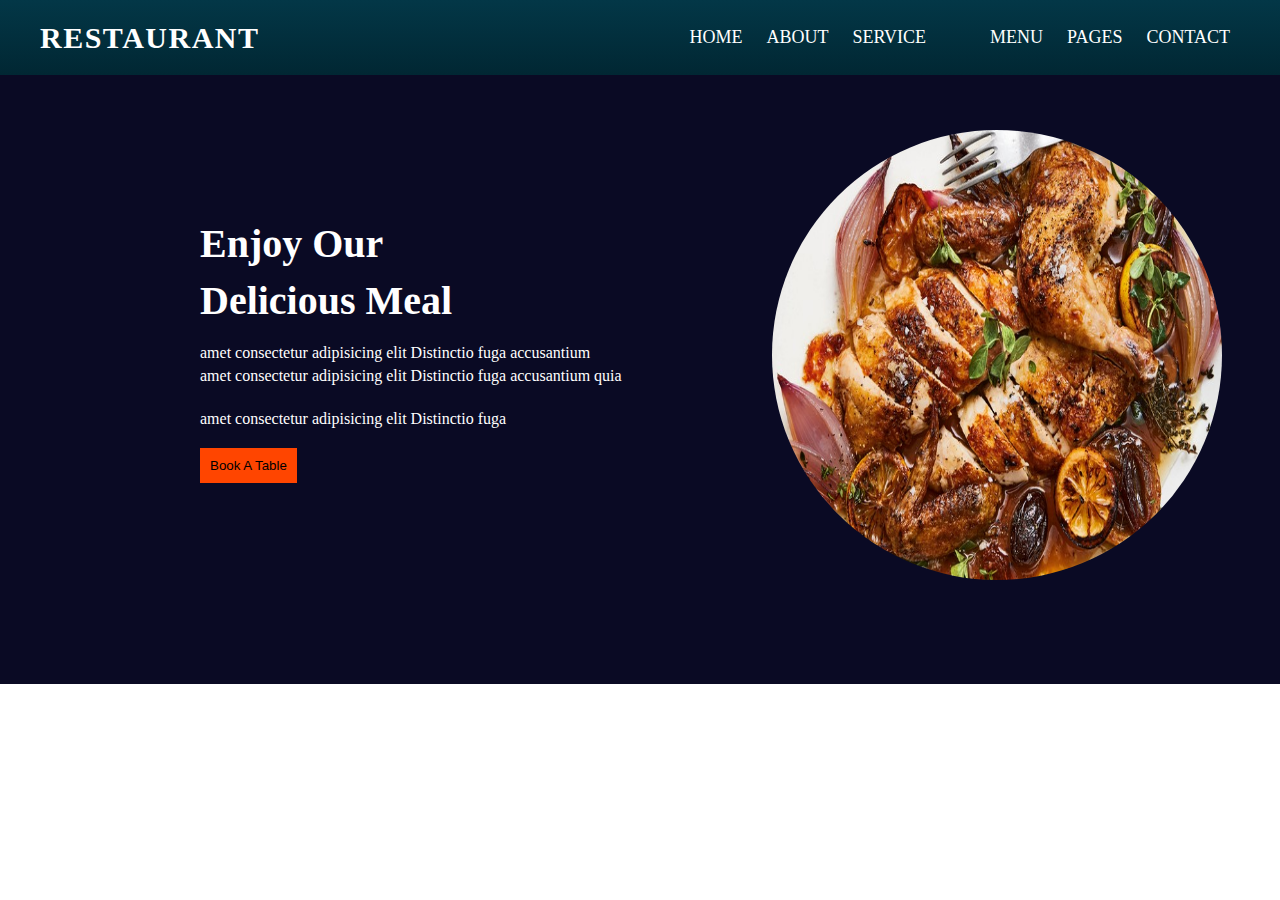
<file: index.html>
<!DOCTYPE html>
<html>
    <head>
        <title>Restaurant</title>
        <meta name="viewport" content="width=device-width, initial-scale=1.0"/>
        <link rel="stylesheet" type="text/css" href="./blue.css"/>
        <link rel="stylesheet" href="https://cdnjs.cloudflare.com/ajax/libs/font-awesome/6.5.1/css/all.min.css" integrity="sha512-DTOQO9RWCH3ppGqcWaEA1BIZOC6xxalwEsw9c2QQeAIftl+Vegovlnee1c9QX4TctnWMn13TZye+giMm8e2LwA==" crossorigin="anonymous" referrerpolicy="no-referrer" />
    </head>
    <body>
        <div>
            <!-- navbar div open -->
            <div>
                <nav>
                    <div class="logo">
                        <p>Restaurant</p>
                    </div>
                    <ul>
                        <li><a href="./Home.html">Home</a></li>
                        <li><a href="./About.html">About</a></li>
                        <li><a href="./Service.html">Service<a></li>
                        <li><a href="./Menu.html">Menu</a></li>
                        <li><a href="./Pages.html">Pages</a></li>
                        <li><a href="./Contact.html">Contact</a></li>
                    </ul>
                </nav>
            </div>
            <!-- navber div close -->
            <div class="section">
                <div class="content">
                    <h1>Enjoy Our</h1>
                    <h2>Delicious Meal</h2>
                    <p class="p1"> amet consectetur adipisicing elit Distinctio fuga accusantium</p>
                    <p class="p2"> amet consectetur adipisicing elit Distinctio fuga accusantium quia </p>
                    <p class="p3"> amet consectetur adipisicing elit Distinctio fuga </p>
                    <a><button>Book A Table</button></a>
                </div>
                <div class="homeimg">
                    <img src="./Roma.jpg" alt="menu">
                </div>
            </div>
        </div>
    </body>
</html>
</file>
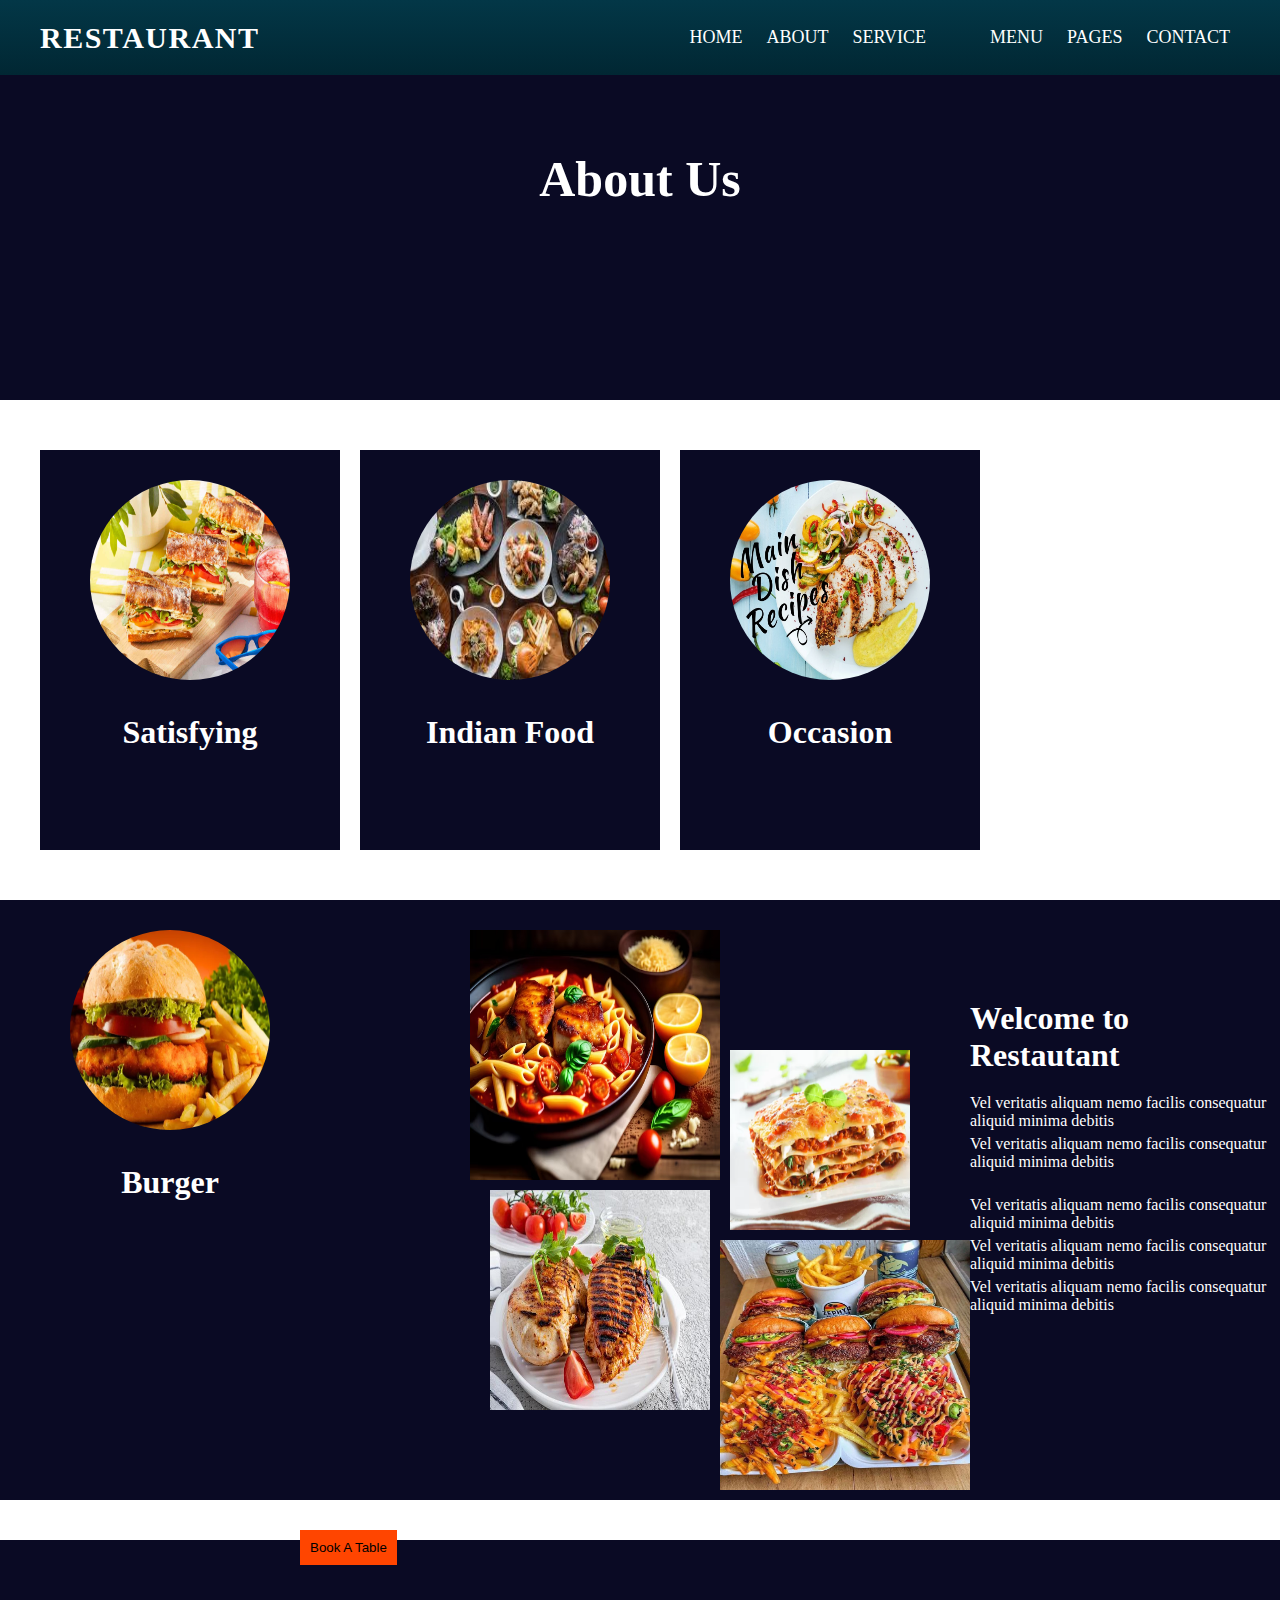
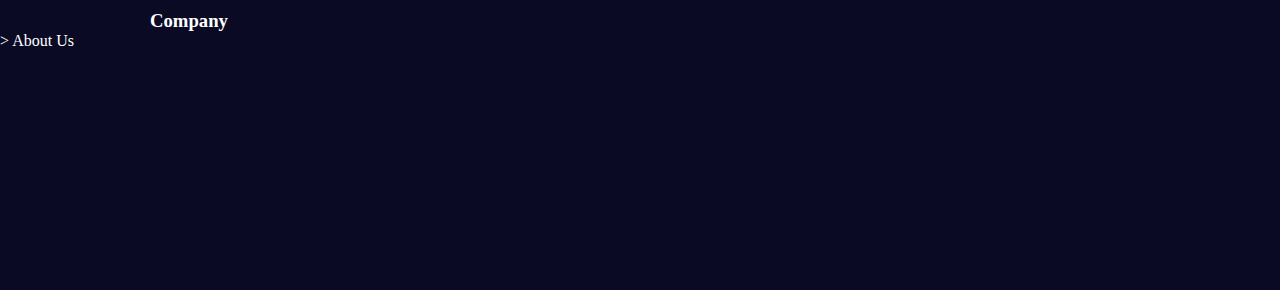
<file: About.html>
<!DOCTYPE html>
<html>
    <head>
        <title>Restaurant</title>
        <meta name="viewport" content="width=device-width, initial-scale=1.0"/>
        <link rel="stylesheet" type="text/css" href="./blue.css"/>
        <link rel="stylesheet" href="https://cdnjs.cloudflare.com/ajax/libs/font-awesome/6.5.1/css/all.min.css" integrity="sha512-DTOQO9RWCH3ppGqcWaEA1BIZOC6xxalwEsw9c2QQeAIftl+Vegovlnee1c9QX4TctnWMn13TZye+giMm8e2LwA==" crossorigin="anonymous" referrerpolicy="no-referrer" />
    </head>
    <body>
        <div>
            <!-- open -->
            <div>
                <nav>
                    <div class="logo">
                        <p>Restaurant</p>
                     </div>
                    <ul>
                        <li><a href="./Home.html">Home</a></li>
                        <li><a href="./About.html">About</a></li>
                        <li><a href="./Service.html">Service<a></li>
                        <li><a href="./Menu.html">Menu</a></li>
                        <li><a href="./Pages.html">Pages</a></li>
                        <li><a href="./Contact.html">Contact</a></li>
                    </ul>
                </nav>
            </div>
            <!-- close -->
            <div class="About">
                <h1>About Us</h1>
            </div>
            <!-- open -->
            <div>
                <div class="box box1">
                    <img src="./satisfying.jpg"/>
                    <h1>Satisfying</h1>
                </div>
                <div class="box box2">
                    <img src="./home img.jpeg"/>
                    <h1>Indian Food</h1>
                </div>
                <div class="box box3">
                    <img src="./occasion.jpg"/>
                    <h1>Occasion</h1>
                </div>
                <div class="box box4">
                    <img src="./burcare.webp"/>
                    <h1>Burger</h1>
                </div>
            </div>
            <!-- close -->
             <div class="abo">
                <div class="abo1">
                    <img src="./image1.avif"/>
                </div>
                <div class="abo2">
                    <img src="./image2.webp"/>
                </div>
                <div class="abo3">
                    <img src="./image3.jpg"/>
                </div>
                <div class="abo4">
                    <img src="./image4.jpg"/>
                </div>
                <div class="out">
                    <h1>Welcome to Restautant</h1>
                    <p class="p1">Vel veritatis aliquam nemo facilis consequatur aliquid minima debitis</p>
                    <p class="p2">Vel veritatis aliquam nemo facilis consequatur aliquid minima debitis</p>
                    <p class="p3">Vel veritatis aliquam nemo facilis consequatur aliquid minima debitis</p>
                    <p class="p4">Vel veritatis aliquam nemo facilis consequatur aliquid minima debitis</p>
                    <p class="p5">Vel veritatis aliquam nemo facilis consequatur aliquid minima debitis</p>
                    <button>Book A Table</button>
                </div>
            </div>
            <!-- last line -->
             <div class="lastline">
                <div class="line1">
                    <h3>Company</h3>
                    <i class="fa-solid fa-angle-right"></i>
                    <p>> About Us</p>
                </div>
                <div class="line2">

                </div>
             </div>
        </div>
    </body>
</html>
</file>
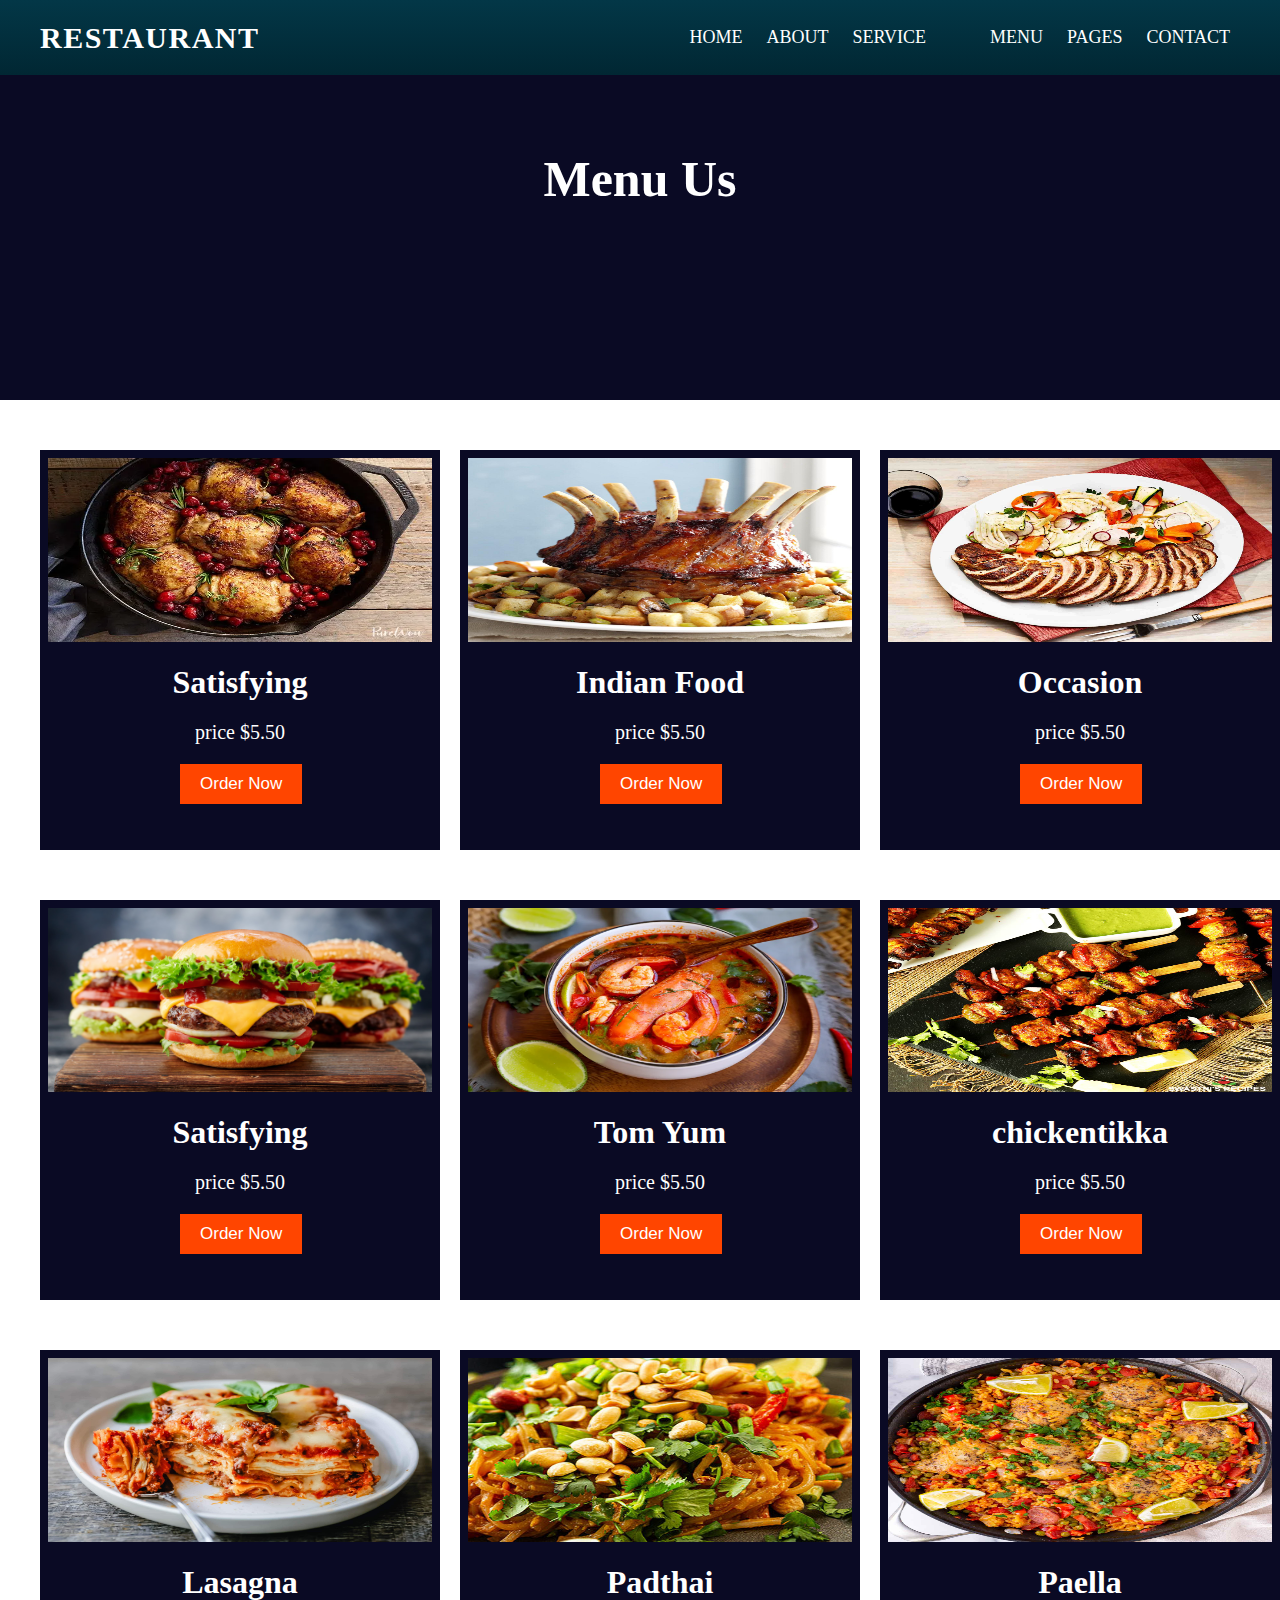
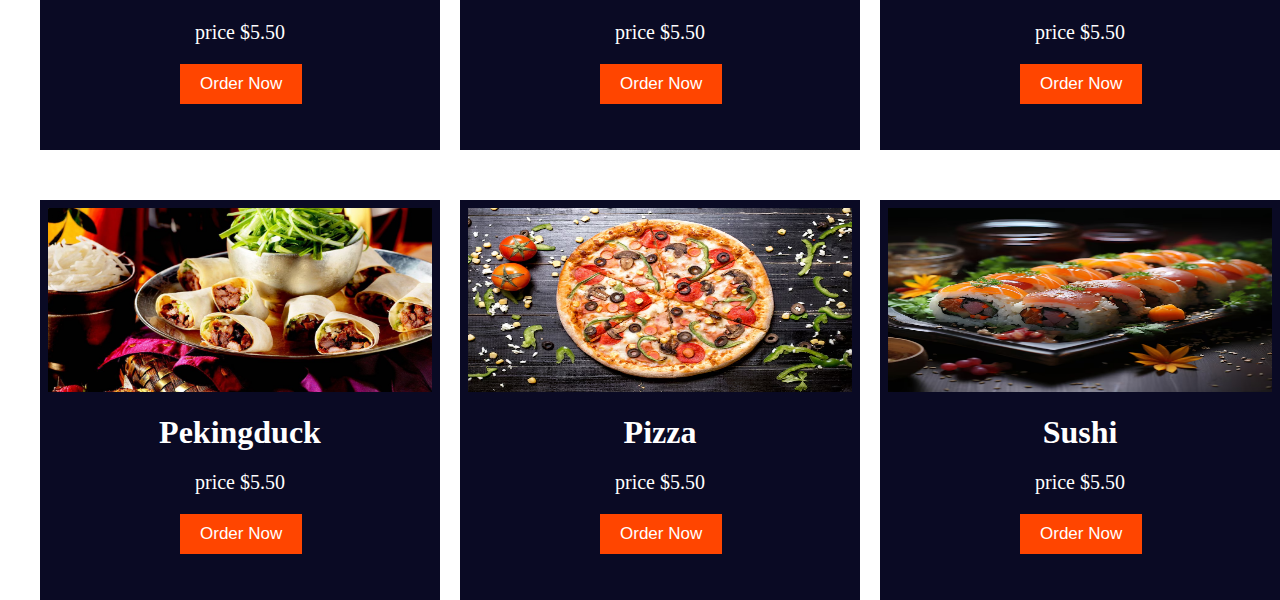
<file: Menu.html>
<!DOCTYPE html>
<html>
    <head>
        <title>Restaurant</title>
        <meta name="viewport" content="width=device-width, initial-scale=1.0"/>
        <link rel="stylesheet" type="text/css" href="./blue.css"/>
        <link rel="stylesheet" href="https://cdnjs.cloudflare.com/ajax/libs/font-awesome/6.5.1/css/all.min.css" integrity="sha512-DTOQO9RWCH3ppGqcWaEA1BIZOC6xxalwEsw9c2QQeAIftl+Vegovlnee1c9QX4TctnWMn13TZye+giMm8e2LwA==" crossorigin="anonymous" referrerpolicy="no-referrer" />
    </head>
    <body>
        <div>
            <div>
                <nav>
                    <div class="logo">
                        <p>Restaurant</p>
                    </div>
                    <ul>
                        <li><a href="./Home.html">Home</a></li>
                        <li><a href="./About.html">About</a></li>
                        <li><a href="./Service.html">Service<a></li>
                        <li><a href="./Menu.html">Menu</a></li>
                        <li><a href="./Pages.html">Pages</a></li>
                        <li><a href="./Contact.html">Contact</a></li>
                    </ul>
                </nav>
            </div>
            <!-- close -->
            <div class="menu">
                <h1>Menu Us</h1>
            </div>
            <!-- first box -->
            <div>
                <div class="mbox mbox1">
                    <img src="./menu1.webp"/>
                    <h1>Satisfying</h1>
                    <div class="icon">
                        <i class="fa-solid fa-star"></i>
                        <i class="fa-solid fa-star"></i>
                        <i class="fa-solid fa-star"></i>
                        <i class="fa-solid fa-star"></i>
                        <i class="fa-solid fa-star"></i>
                    </div>
                    <p>price $5.50</p>
                    <button>Order Now</button>
                </div>
                <div class="mbox mbox2">
                    <img src="./menu2.jpg"/>
                    <h1>Indian Food</h1>
                    <div class="icon">
                        <i class="fa-solid fa-star"></i>
                        <i class="fa-solid fa-star"></i>
                        <i class="fa-solid fa-star"></i>
                        <i class="fa-solid fa-star"></i>
                        <i class="fa-solid fa-star"></i>
                    </div>
                    <p>price $5.50</p>
                    <button>Order Now</button>
                </div>
                <div class="mbox mbox3">
                    <img src="./menu3.jpg"/>
                    <h1>Occasion</h1>
                    <div class="icon">
                        <i class="fa-solid fa-star"></i>
                        <i class="fa-solid fa-star"></i>
                        <i class="fa-solid fa-star"></i>
                        <i class="fa-solid fa-star"></i>
                        <i class="fa-solid fa-star"></i>
                    </div>
                    <p>price $5.50</p>
                    <button>Order Now</button>
                </div>
            </div>
            <!-- second box -->
            <div>
                <div class="mbox mbox4">
                    <img src="./menu4.jpg"/>
                    <h1>Satisfying</h1>
                    <div class="icon">
                        <i class="fa-solid fa-star"></i>
                        <i class="fa-solid fa-star"></i>
                        <i class="fa-solid fa-star"></i>
                        <i class="fa-solid fa-star"></i>
                        <i class="fa-solid fa-star"></i>
                    </div>
                    <p>price $5.50</p>
                    <button>Order Now</button>
                </div>
                <div class="mbox mbox5">
                    <img src="./TomYum.webp"/>
                    <h1>Tom Yum</h1>
                    <div class="icon">
                        <i class="fa-solid fa-star"></i>
                        <i class="fa-solid fa-star"></i>
                        <i class="fa-solid fa-star"></i>
                        <i class="fa-solid fa-star"></i>
                        <i class="fa-solid fa-star"></i>
                    </div>
                    <p>price $5.50</p>
                    <button>Order Now</button>
                </div>
                <div class="mbox mbox6">
                    <img src="./chickentikka.jpg"/>
                    <h1>chickentikka</h1>
                    <div class="icon">
                        <i class="fa-solid fa-star"></i>
                        <i class="fa-solid fa-star"></i>
                        <i class="fa-solid fa-star"></i>
                        <i class="fa-solid fa-star"></i>
                        <i class="fa-solid fa-star"></i>
                    </div>
                    <p>price $5.50</p>
                    <button>Order Now</button>
                </div>
            </div>
            <!-- therd box -->
            <div>
                <div class="mbox mbox7">
                    <img src="./Lasagna.jpg"/>
                    <h1>Lasagna</h1>
                    <div class="icon">
                        <i class="fa-solid fa-star"></i>
                        <i class="fa-solid fa-star"></i>
                        <i class="fa-solid fa-star"></i>
                        <i class="fa-solid fa-star"></i>
                        <i class="fa-solid fa-star"></i>
                    </div>
                    <p>price $5.50</p>
                    <button>Order Now</button>
                </div>
                <div class="mbox mbox8">
                    <img src="./Padthai.jpg"/>
                    <h1>Padthai</h1>
                    <div class="icon">
                        <i class="fa-solid fa-star"></i>
                        <i class="fa-solid fa-star"></i>
                        <i class="fa-solid fa-star"></i>
                        <i class="fa-solid fa-star"></i>
                        <i class="fa-solid fa-star"></i>
                    </div>
                    <p>price $5.50</p>
                    <button>Order Now</button>
                </div>
                <div class="mbox mbox9">
                    <img src="./paella.jpg"/>
                    <h1>Paella</h1>
                    <div class="icon">
                        <i class="fa-solid fa-star"></i>
                        <i class="fa-solid fa-star"></i>
                        <i class="fa-solid fa-star"></i>
                        <i class="fa-solid fa-star"></i>
                        <i class="fa-solid fa-star"></i>
                    </div>
                    <p>price $5.50</p>
                    <button>Order Now</button>
                </div>
            </div>
            <!-- fourth box -->
            <div>
                <div class="mbox mbox10">
                    <img src="./pekingduck.jpg"/>
                    <h1>Pekingduck</h1>
                    <div class="icon">
                        <i class="fa-solid fa-star"></i>
                        <i class="fa-solid fa-star"></i>
                        <i class="fa-solid fa-star"></i>
                        <i class="fa-solid fa-star"></i>
                        <i class="fa-solid fa-star"></i>
                    </div>
                    <p>price $5.50</p>
                    <button>Order Now</button>
                </div>
                <div class="mbox mbox11">
                    <img src="./pizza.avif"/>
                    <h1>Pizza</h1>
                    <div class="icon">
                        <i class="fa-solid fa-star"></i>
                        <i class="fa-solid fa-star"></i>
                        <i class="fa-solid fa-star"></i>
                        <i class="fa-solid fa-star"></i>
                        <i class="fa-solid fa-star"></i>
                    </div>
                    <p>price $5.50</p>
                    <button>Order Now</button>
                </div>
                <div class="mbox mbox12">
                    <img src="./sushi.avif"/>
                    <h1>Sushi</h1>
                    <div class="icon">
                        <i class="fa-solid fa-star"></i>
                        <i class="fa-solid fa-star"></i>
                        <i class="fa-solid fa-star"></i>
                        <i class="fa-solid fa-star"></i>
                        <i class="fa-solid fa-star"></i>
                    </div>
                    <p>price $5.50</p>
                    <button>Order Now</button>
                </div>
            </div>
        </div>
    </body>
</html>
</file>
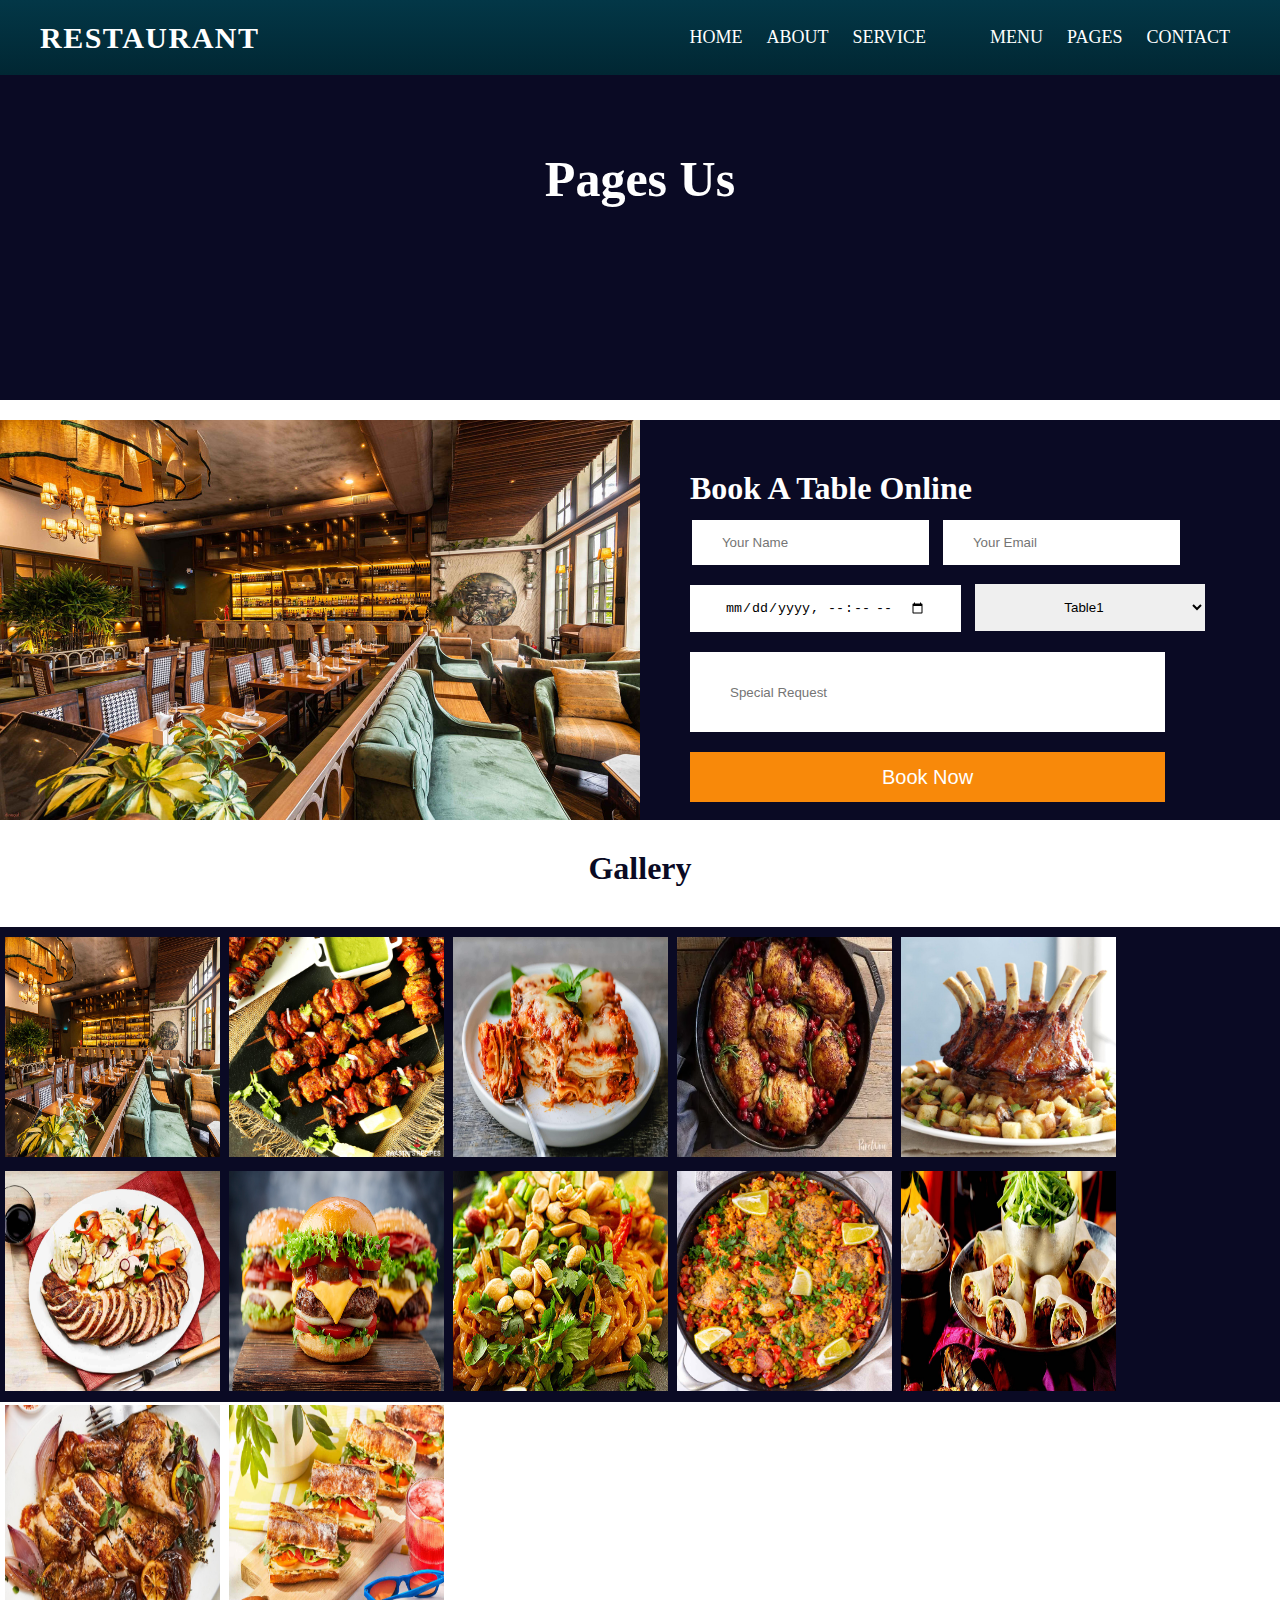
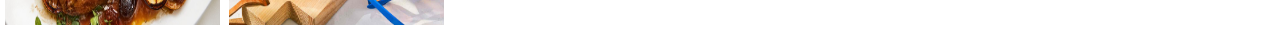
<file: Pages.html>
<!DOCTYPE html>
<html>
    <head>
        <title>Restaurant</title>
        <meta name="viewport" content="width=device-width, initial-scale=1.0"/>
        <link rel="stylesheet" type="text/css" href="./blue.css"/>
        <link rel="stylesheet" href="https://cdnjs.cloudflare.com/ajax/libs/font-awesome/6.5.1/css/all.min.css" integrity="sha512-DTOQO9RWCH3ppGqcWaEA1BIZOC6xxalwEsw9c2QQeAIftl+Vegovlnee1c9QX4TctnWMn13TZye+giMm8e2LwA==" crossorigin="anonymous" referrerpolicy="no-referrer" />
    </head>
    <body>
        <div>
            <div>
                <nav>
                    <div class="logo">
                        <p>Restaurant</p>
                    </div>
                    <ul>
                        <li><a href="./Home.html">Home</a></li>
                        <li><a href="./About.html">About</a></li>
                        <li><a href="./Service.html">Service<a></li>
                        <li><a href="./Menu.html">Menu</a></li>
                        <li><a href="./Pages.html">Pages</a></li>
                        <li><a href="./Contact.html">Contact</a></li>
                    </ul>
                </nav>
            </div>
            <!-- closed -->
            <div class="pages">
                <h1>Pages Us</h1>
            </div>
            <!-- open -->
            <div class="page">
                <img src="./bokking.jpg"/>
                <div class="page1">
                <h1>Book A Table Online</h1>
                <form>
                    <input class="form1" placeholder="Your Name" name="first name"/>
                    <input class="form2" placeholder="Your Email" name="first email"/>
                    <input class="form3" type="datetime-local" name="date & time"/>
                    <select class="" name="table" id="table" form="carform">
                        <option value="table1">Table1</option>
                        <option value="table2">Table2</option>
                        <option value="table3">Table3</option>
                        <option value="table4">Table4</option>
                        <option value="table5">Table5</option>
                    </select>
                    <input class="form4" placeholder="Special Request" name="first name"/>  
                </form>
                <button>Book Now</button>
                </div>
            </div>
            <!-- closed -->
            <div class="gallery">
                 <h1>Gallery</h1>
            </div>
            <div class="gallery1">
                 <img src="./bokking.jpg"/>
                 <img src="./chickentikka.jpg"/>
                 <img src="./Lasagna.jpg"/>
                 <img src="./menu1.webp"/>
                 <img src="./menu2.jpg"/>
                 <img src="./menu3.jpg"/>
                 <img src="./menu4.jpg"/>
                 <img src="./Padthai.jpg"/>
                 <img src="./paella.jpg"/>
                 <img src="./pekingduck.jpg"/>
                 <img src="./Roma.jpg"/>
                 <img src="./satisfying.jpg"/>
            </div>
        </div>
    </body>
</html>
</file>
<file: blue.css>
*{
    margin:0px;
    padding:0px;
    box-sizing:border-box;
}
nav{
    width:100%;
    height:75px;
    line-height:75px;
    padding:0px 40px;
    position:fixed;
    background-image:linear-gradient(#033747,#012733);
    position:fixed;
    top:0px;
}
nav .logo p{
    font-size:30px;
    font-weight:bold;
    color:white;
    float:left;
    text-transform:uppercase;
    letter-spacing:1.5px;
    cursor:pointer;
}
nav ul{
    float:right;
}
nav li{
    display:inline-block;
    list-style:none;
}
nav li a{
    font-size:18px;
    text-transform:uppercase;
    padding:0px 10px;
    color:white;
    text-decoration:none;
}
/* home page open */
.section{
    background-color:rgb(10, 10, 36);
    width:100%;
    height:684px;
}
.homeimg img{
    width:450px;
    height:450px;
    border-radius:50%;
    margin-top:130px;
    margin-left:150px;
}
.homeimg{
    float:left;
}
.content{
    float:left;
}
.content h1{
    margin-top:70px;
    color:white;
    padding-top:150px;
    padding-left:200px;
    font-size:40px;
}
.content h2{
    color:white;
    padding-left:200px;
    padding-top:10px;
    font-size:40px;
}
.content p{
    color:white;
    padding-left:200px;
}
.p1{
   margin-top:10px;
}
.p2{
    margin-top:5px;
 }
 .p3{
    margin-top:5px;
 }
 .content button{
    margin-left:200px;
    margin-top:20px;
    padding:10px;
    background-color:orangered;
    border:none;
 }
 /* About page open */
 .About{
    background-color:rgb(10, 10, 36);
    width:100%;
    height:400px;
 }
 .About h1{
    color:white;
    padding-top:150px;
    text-align:center;
    font-size:50px;
    
 }
 .box{
    background-color:rgb(10, 10, 36);
    margin-top:50px;
}
.box img{
    width:200px;
    height:200px;
    border-radius:50%;
    margin-top:30px;
    margin-left:50px;
 }
 .box h1{
    color:white;
    text-align:center;
    padding-top:30px;
 }
 .box1{
    width:300px;
    height:400px;
    float:left;
    margin-left:40px;
 }
 
 .box2{
    width:300px;
    height:400px;
    float:left;
    margin-left:20px;
 }

 .box3{
    width:300px;
    height:400px;
    float:left;
    margin-left:20px;
 }
 
 .box4{
    width:300px;
    height:400px;
    float:left;
    margin-left:20px;
 }
 .abo{
    background-color:rgb(10, 10, 36);
    width:100%;
    height:600px;
    margin-top:500px;
 }
 .abo1 img{
    width:250px;
    height:250px;
    float:left;
    margin-top:30px;
    margin-left:150px;
 }
 .abo2 img{
    width:180px;
    height:180px;
    float:left;
    margin-top:150px;
    margin-left:10px;
 }
 .abo3 img{
    width:220px;
    height:220px;
    float:left;
    margin-top:290px;
    margin-left:-420px;
 }
 .abo4 img{
    width:250px;
    height:250px;
    float:left;
    margin-top:340px;
    margin-left:-190px;
 }
 .out h1{
    color:white;
    padding-top:100px;
    padding-left:800px;
 }
 .p1{
   color:white;
   padding-left:805px;
   padding-top:10px;
 }
 .p2{
   color:white;
   padding-left:805px;
 }
 .p3{
   color:white;
   padding-left:805px;
   padding-top:20px;
 }
  .p4{
   color:white;
   padding-left:805px;
   padding-top:5px;
 }
 .p5{
   color:white;
   padding-left:805px;
   padding-top:5px;
 }
 .out button{
   margin-left:300px;
   margin-top:40px;
   padding:10px;
   background-color:orangered;
   border:none;
}
.lastline{
   background-color:rgb(10, 10, 36);
   width:100%;
   height:350px;
   margin-top:40px;
}
.line1 h3{
   color:white;
   padding-top:70px;
   padding-left:150px;
}
.line1 p{
   color:white;
}
/* menu code open */
.menu{
   background-color:rgb(10, 10, 36);
   width:100%;
   height:400px;
}
.menu h1{
   color:white;
   padding-top:150px;
   text-align:center;
   font-size:50px;
}
.mbox{
   background-color:rgb(10, 10, 36);
   margin-top:50px;
}
.mbox img{
   width:400px;
   height:200px;
   padding:8px;
   transition:1s;
}
.mbox img:hover{
   transform:scale(1.1);
   z-index:2;
}
.mbox h1{
   color:white;
   text-align:center;
   padding-top:10px;
}
.mbox1{
   width:400px;
   height:400px;
   float:left;
   margin-left:40px;
}

.mbox2{
   width:400px;
   height:400px;
   float:left;
   margin-left:20px;
}

.mbox3{
   width:400px;
   height:400px;
   float:left;
   margin-left:20px;
}
.mbox4{
   width:400px;
   height:400px;
   float:left;
   margin-left:40px;
}

.mbox5{
   width:400px;
   height:400px;
   float:left;
   margin-left:20px;
}

.mbox6{
   width:400px;
   height:400px;
   float:left;
   margin-left:20px;
}
.mbox7{
   width:400px;
   height:400px;
   float:left;
   margin-left:40px;
}

.mbox8{
   width:400px;
   height:400px;
   float:left;
   margin-left:20px;
}

.mbox9{
   width:400px;
   height:400px;
   float:left;
   margin-left:20px;
}
.mbox10{
   width:400px;
   height:400px;
   float:left;
   margin-left:40px;
}

.mbox11{
   width:400px;
   height:400px;
   float:left;
   margin-left:20px;
}

.mbox12{
   width:400px;
   height:400px;
   float:left;
   margin-left:20px;
}
.icon{
   color:rgb(248, 244, 15);
   margin-top:10px;
   text-align:center;
}
.mbox p{
   color:white;
   text-align:center;
   padding-top:10px;
   font-size:20px;
}
.mbox button{
   margin-left:140px;
   margin-top:20px;
   padding:10px 20px;
   background-color:orangered;
   border:none;
   font-size:17px;
   color:white;
}
/* pages code open */
.pages{
   background-color:rgb(10, 10, 36);
   width:100%;
   height:400px;
}
.pages h1{
   color:white;
   padding-top:150px;
   text-align:center;
   font-size:50px;
}
.page{
   background-color:rgb(10, 10, 36);
   width:100%;
   height:400px;
   margin-top:20px;
}
.page img{
   width:50%;
   height:400px;
   float:left;
}
.page1 h1{
   color:white;
   float:left;
   padding-top:50px;
   padding-left:50px;
}
.form1{
   margin-top:100px;
   margin-left:-280px;
   padding:15px 30px;
   border:none;
}
.form2{
   padding:15px 30px;
   border:none;
   margin-left:10px;
}
.form3{
   padding:15px 35px;
   border:none;
   margin-left:50px;
   margin-top:20px;
}
select{
   padding:15px 85px;
   border:none;
   margin-left:10px;
}
.form4{
   border:none;
   margin-left:50px;
   margin-top:20px;
   width:475px;
   height: 80px;
   padding-left:40px;
}
.page button{
   width:475px;
   height:50px;
   margin-left:50px;
   margin-top:20px;
   border:none;
   background-color:rgb(248, 137, 10);
   color:white;
   font-size:20px;
}
.gallery h1{
   color:rgb(10, 10, 36);
   text-align:center;
   margin-top:30px; 
}
.gallery1{
   background-color:rgb(10, 10, 36);
   width:100%;
   height:475px;
   margin-top:40px; 
}
.gallery1 img{
   width:215px;
   height:220px;
   margin-left:5px;
   margin-top:10px;
   transition:1s;
}
.gallery1 img:hover{
   transform:scale(1.1);
   z-index:2;
}
</file>
